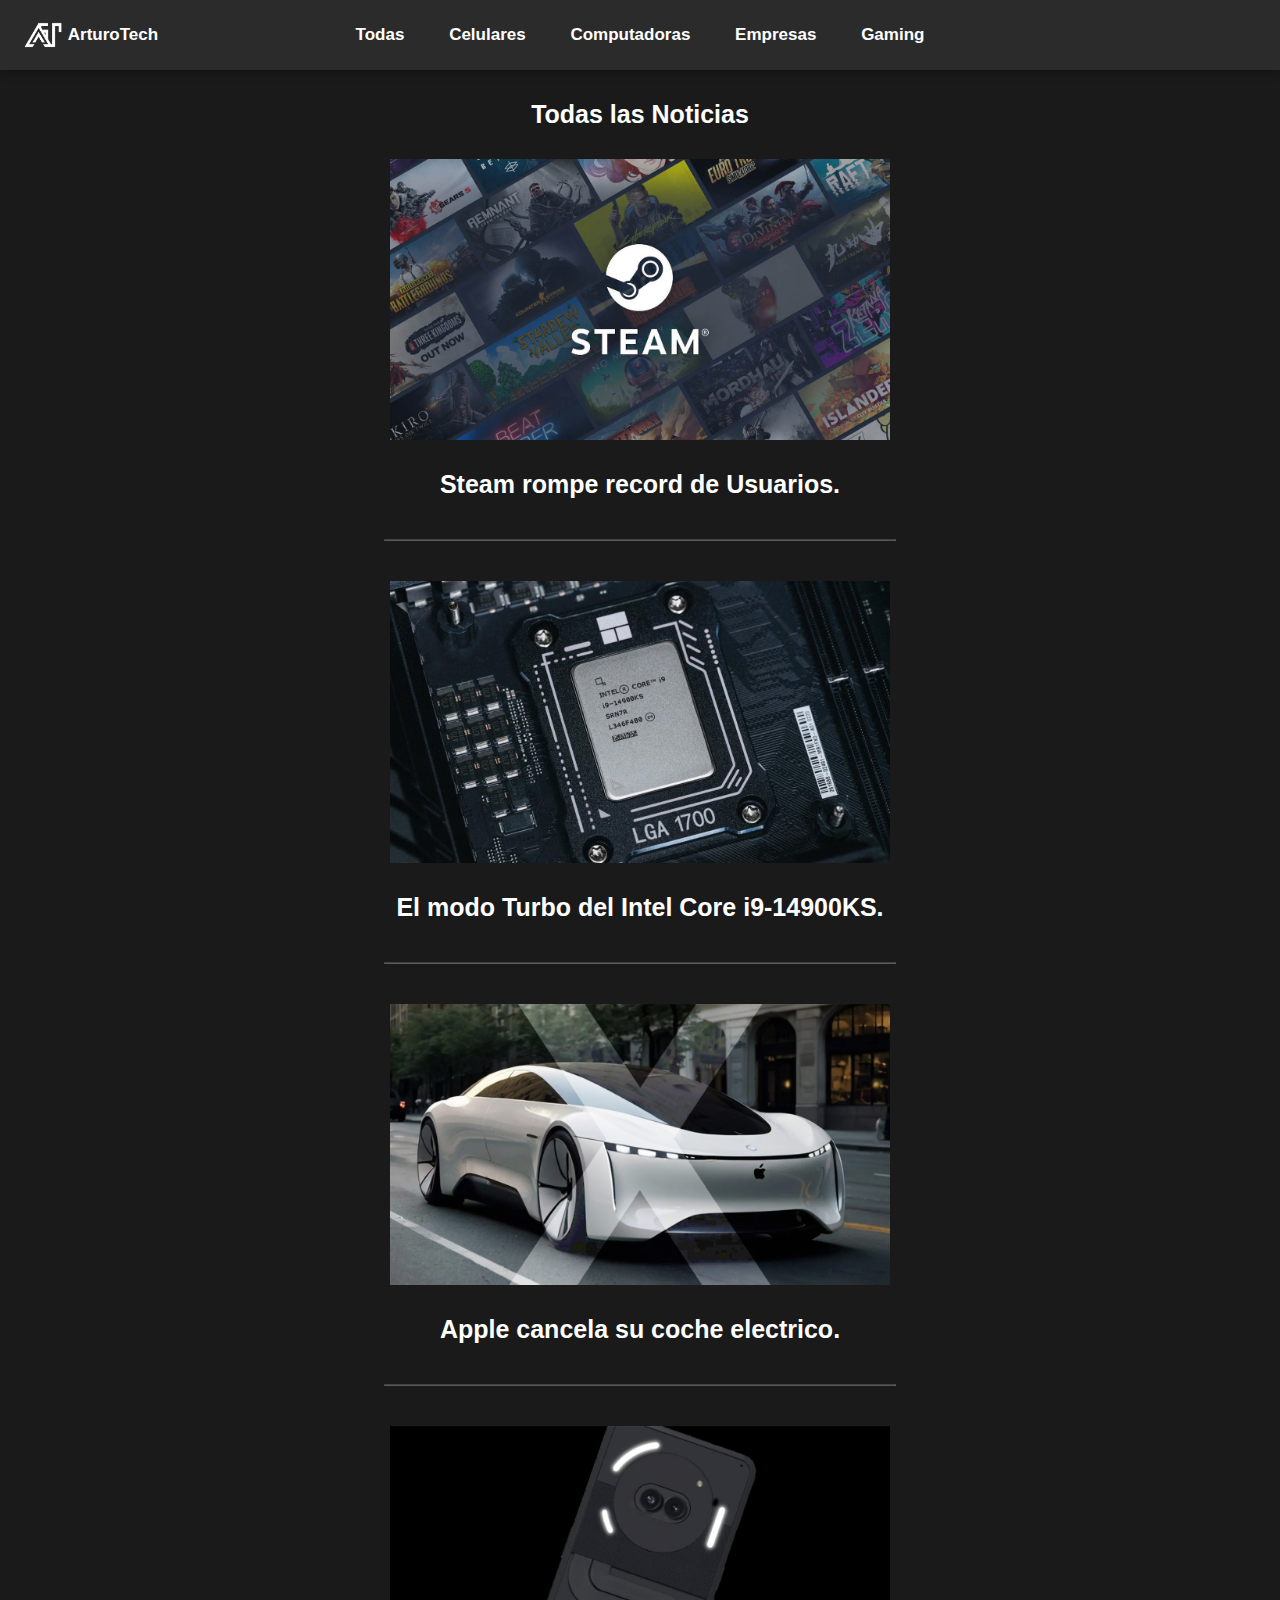
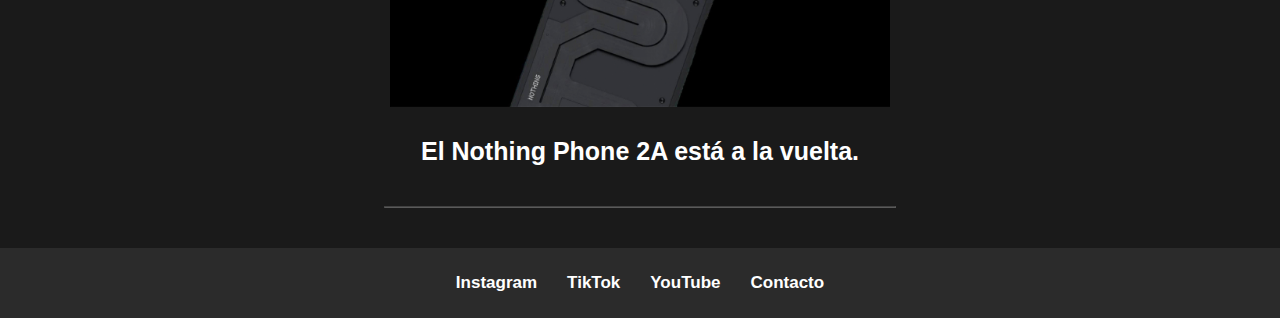
<file: index.html>
<!DOCTYPE html>
<html lang="en">
    <head>
        <meta charset="UTF-8">
        <meta http-equiv="X-UA-Compatible" content="IE=edge">
        <meta name="viewport" content="width=device-width, initial-scale=1.0">
        <title>Inicio</title>
        <link rel="icon" href="img/WATER MARK.png">
        <link rel="stylesheet" href="Style.css">
        <link rel="stylesheet" href="https://cdn.jsdelivr.net/npm/bootstrap-icons@1.11.3/font/bootstrap-icons.min.css">
    </head>
        <body>
        <main>
            <header class="header">
                <a class="logo" href="./index.html"><img src="img/WATER MARK.png" alt=""><span>ArturoTech</span></a>
                <nav>
                    <ul class="nav-links">
                        <li><a href="./index.html">Todas</a></li>
                        <li><a href="./Celulares.html">Celulares</a></li>
                        <li><a href="./Computadoras.html">Computadoras</a></li>
                        <li><a href="./Empresas.html">Empresas</a></li>
                        <li><a href="./Gaming.html">Gaming</a></li>
                    </ul>
                </nav>
                <nav class="side-menu hidden">
                    <ul class="nav-links">
                        <li><a href="./index.html">Todas</a></li>
                        <li><a href="./Celulares.html">Celulares</a></li>
                        <li><a href="./Computadoras.html">Computadoras</a></li>
                        <li><a href="./Empresas.html">Empresas</a></li>
                        <li><a href="./Gaming.html">Gaming</a></li>
                        <li><a style="font-size: small; opacity: 0.3;">© CopyRight ArturoTech 2024</a></li>
                    </ul>
                </nav>
                <button class="menu"><i class="bi bi-list"></i></button>
            </header>
            <article>
                <li style="padding-bottom: 30px;">Todas las Noticias</li>
                <a class= "miniatura" href="./GamingNoticia1.html">
                    <img src="./img/GamingNoticia1.jpg" alt="">
                </a>
                <li>Steam rompe record de Usuarios.</li>
                <hr>
                <a class="miniatura" href="./ComputadorasNoticia2.html">
                    <img src="./img/ComputadorasNoticia2.jpg" alt="">
                </a>
                <li>El modo Turbo del Intel Core i9-14900KS.</li>
                <hr>
                <a class="miniatura" href="./EmpresasNoticia1.html">
                    <img src="./img/EmpresasNoticia1.jpg" alt="">
                </a>
                <li>Apple cancela su coche electrico.</li>
                <hr>
                <a class="miniatura" href="./CelularesNoticia1.html">
                    <img src="./img/CelularesNoticia1.jpg" alt="">
                </a>
                <li>El Nothing Phone 2A está a la vuelta.</li>
                <hr>
            </article>
            <footer>
                <div>
                    <ul class="footer-links">
                        <li><a href="https://www.instagram.com/techarturo/" target="_blank">Instagram</a></li>
                        <li><a href="https://www.tiktok.com/@techarturo" target="_blank">TikTok</a></li>
                        <li><a href="https://www.youtube.com/channel/UC0jfl8YJcsz_jyRkza2VuSw" target="_blank">YouTube</a></li>
                        <li><a href="./Contacto.html">Contacto</a></li>
                    </ul>
                </div>
            </footer>
        </main>
        <script src="./Code.js"></script>
        </body>
</html>
</file>
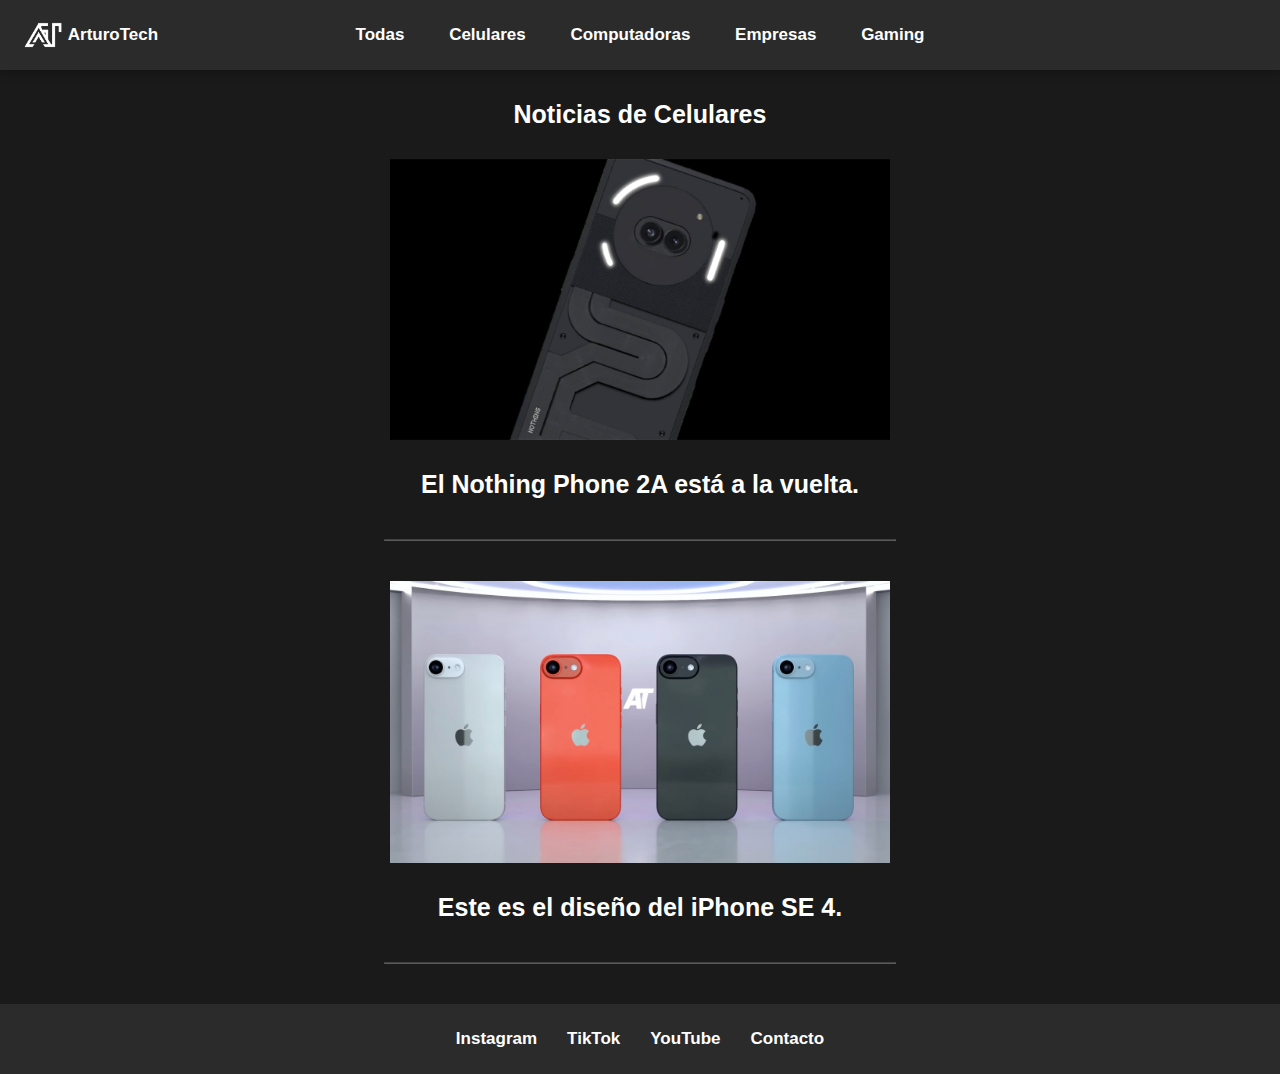
<file: Celulares.html>
<!DOCTYPE html>
<html lang="en">
    <head>
        <meta charset="UTF-8">
        <meta http-equiv="X-UA-Compatible" content="IE=edge">
        <meta name="viewport" content="width=device-width, initial-scale=1.0">
        <title>Celulares</title>
        <link rel="icon" href="img/WATER MARK.png">
        <link rel="stylesheet" href="Style.css">
        <link rel="stylesheet" href="https://cdn.jsdelivr.net/npm/bootstrap-icons@1.11.3/font/bootstrap-icons.min.css">
    </head>
        <body>
        <main>
            <header class="header">
                <a class="logo" href="./index.html"><img src="img/WATER MARK.png" alt=""><span>ArturoTech</span></a>
                <nav>
                    <ul class="nav-links">
                        <li><a href="./index.html">Todas</a></li>
                        <li><a href="./Celulares.html">Celulares</a></li>
                        <li><a href="./Computadoras.html">Computadoras</a></li>
                        <li><a href="./Empresas.html">Empresas</a></li>
                        <li><a href="./Gaming.html">Gaming</a></li>
                    </ul>
                </nav>
                <nav class="side-menu hidden">
                    <ul class="nav-links">
                        <li><a href="./index.html">Todas</a></li>
                        <li><a href="./Celulares.html">Celulares</a></li>
                        <li><a href="./Computadoras.html">Computadoras</a></li>
                        <li><a href="./Empresas.html">Empresas</a></li>
                        <li><a href="./Gaming.html">Gaming</a></li>
                    </ul>
                </nav>
                <button class="menu"><i class="bi bi-list"></i></button>
            </header>
            <article>
                <li style="padding-bottom: 30px;">Noticias de Celulares</li>
                <a class= "miniatura" href="./CelularesNoticia1.html">
                    <img src="img/CelularesNoticia1.jpg" alt="">
                </a>
                <li>El Nothing Phone 2A está a la vuelta.</li>
                <hr>
                <a class="miniatura" href="./CelularesNoticia2.html">
                    <img src="img/CelularesNoticia2.jpg" alt="">
                </a>
                <li>Este es el diseño del iPhone SE 4.</li>
                <hr>
            </article>
            <footer>
                <div>
                    <ul class="footer-links">
                        <li><a href="https://www.instagram.com/techarturo/" target="_blank">Instagram</a></li>
                        <li><a href="https://www.tiktok.com/@techarturo" target="_blank">TikTok</a></li>
                        <li><a href="https://www.youtube.com/channel/UC0jfl8YJcsz_jyRkza2VuSw" target="_blank">YouTube</a></li>
                        <li><a href="./Contacto.html">Contacto</a></li>
                    </ul>
                </div>
            </footer>
        </main>
        <script src="./Code.js"></script>
        </body>
</html>
</file>
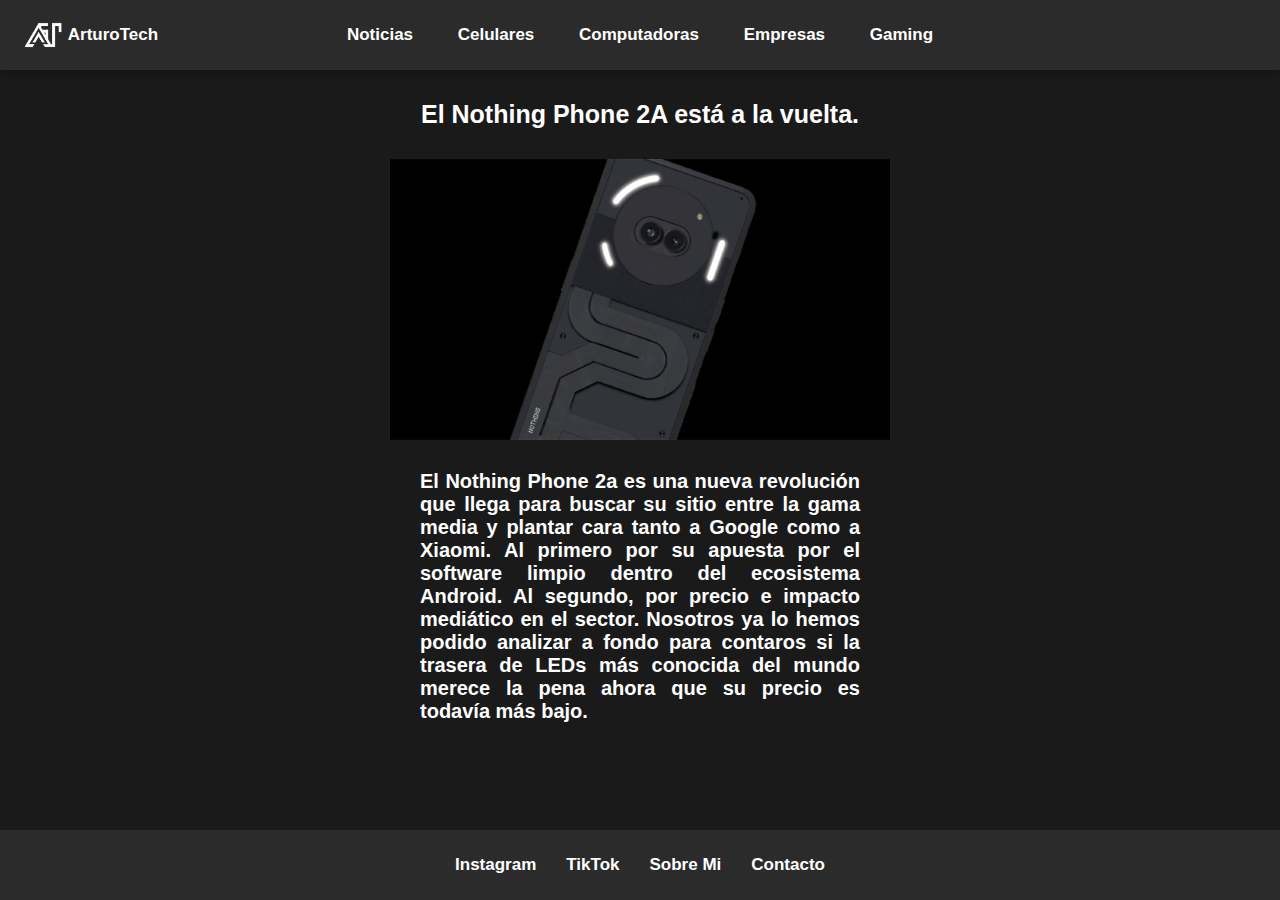
<file: CelularesNoticia1.html>
<!doctype html>
<html lang="en">
    <head>
        <meta charset="UTF-8">
        <meta http-equiv="X-UA-Compatible" content="IE=edge">
        <meta name="viewport" content="width=device-width, initial-scale=1.0">
        <title>Celulares</title>
        <link rel="icon" href="img/WATER MARK.png">
        <link rel="stylesheet" href="Style.css">
        <link rel="stylesheet" href="https://cdn.jsdelivr.net/npm/bootstrap-icons@1.11.3/font/bootstrap-icons.min.css">
    </head>
    <body>
    <main>
        <header class="header">
            <a class="logo" href="./index.html"><img src="img/WATER MARK.png" alt=""><span>ArturoTech</span></a>
            <nav>
                <ul class="nav-links">
                    <li><a href="./index.html">Noticias</a></li>
                    <li><a href="./Celulares.html">Celulares</a></li>
                    <li><a href="./Computadoras.html">Computadoras</a></li>
                    <li><a href="./Empresas.html">Empresas</a></li>
                    <li><a href="./Gaming.html">Gaming</a></li>
                </ul>
            </nav>
            <nav class="side-menu hidden">
                <ul class="nav-links">
                    <li><a href="./index.html">Noticias</a></li>
                    <li><a href="./Celulares.html">Celulares</a></li>
                    <li><a href="./Computadoras.html">Computadoras</a></li>
                    <li><a href="./Empresas.html">Empresas</a></li>
                    <li><a href="./Gaming.html">Gaming</a></li>
                </ul>
            </nav>
            <button class="menu"><i class="bi bi-list"></i></button>
        </header>
        <article>
            <li style="padding-bottom: 30px;">El Nothing Phone 2A está a la vuelta.</li>
            <a class= "miniatura">
                <img src="img/CelularesNoticia1.jpg" alt="">
            </a>
            <li id="titulo">
                <p>El Nothing Phone 2a es una nueva revolución que llega para buscar su sitio entre la gama media y plantar cara tanto a Google como a Xiaomi. Al primero por su apuesta por el software limpio dentro del ecosistema Android. Al segundo, por precio e impacto mediático en el sector. Nosotros ya lo hemos podido analizar a fondo para contaros si la trasera de LEDs más conocida del mundo merece la pena ahora que su precio es todavía más bajo.</p>
            </li>
        </article>
        <footer>
            <div>
                <ul class="footer-links">
                    <li><a href="https://www.instagram.com/soycomicoficial/" target="_blank">Instagram</a></li>
                    <li><a href="https://www.tiktok.com/@soycomic" target="_blank">TikTok</a></li>
                    <li><a href="About.html">Sobre Mi</a></li>
                    <li><a href="Contacto.html">Contacto</a></li>
                </ul>
            </div>
        </footer>
    </main>
    <script src="./Code.js"></script>
    </body>
</html>
</file>
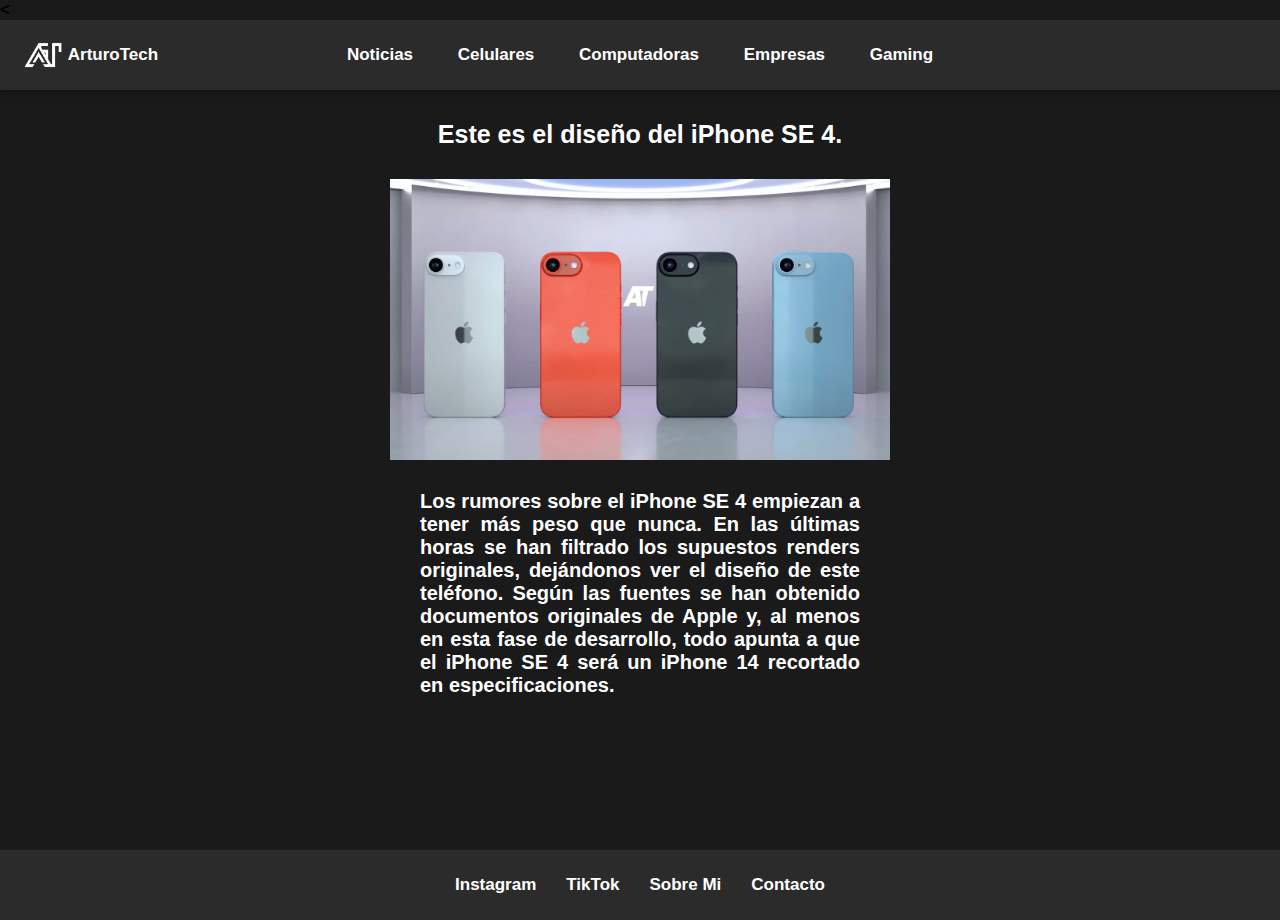
<file: CelularesNoticia2.html>
<!doctype html>
<html lang="en">
<head>
    <<meta charset="UTF-8">
    <meta http-equiv="X-UA-Compatible" content="IE=edge">
    <meta name="viewport" content="width=device-width, initial-scale=1.0">
    <title>Celulares</title>
    <link rel="icon" href="img/WATER MARK.png">
    <link rel="stylesheet" href="Style.css">
    <link rel="stylesheet" href="https://cdn.jsdelivr.net/npm/bootstrap-icons@1.11.3/font/bootstrap-icons.min.css">
</head>
<body>
<main>
    <header class="header">
        <a class="logo" href="./index.html"><img src="img/WATER MARK.png" alt=""><span>ArturoTech</span></a>
        <nav>
            <ul class="nav-links">
                <li><a href="./index.html">Noticias</a></li>
                <li><a href="./Celulares.html">Celulares</a></li>
                <li><a href="./Computadoras.html">Computadoras</a></li>
                <li><a href="./Empresas.html">Empresas</a></li>
                <li><a href="./Gaming.html">Gaming</a></li>
            </ul>
        </nav>
        <nav class="side-menu hidden">
            <ul class="nav-links">
                <li><a href="./index.html">Noticias</a></li>
                <li><a href="./Celulares.html">Celulares</a></li>
                <li><a href="./Computadoras.html">Computadoras</a></li>
                <li><a href="./Empresas.html">Empresas</a></li>
                <li><a href="./Gaming.html">Gaming</a></li>
            </ul>
        </nav>
        <button class="menu"><i class="bi bi-list"></i></button>
    </header>
    <article>
        <li style="padding-bottom: 30px;">Este es el diseño del iPhone SE 4.</li>
        <a class= "miniatura">
            <img src="img/CelularesNoticia2.jpg" alt="">
        </a>
        <li id="titulo">
            <p>Los rumores sobre el iPhone SE 4 empiezan a tener más peso que nunca. En las últimas horas se han filtrado los supuestos renders originales, dejándonos ver el diseño de este teléfono. Según las fuentes se han obtenido documentos originales de Apple y, al menos en esta fase de desarrollo, todo apunta a que el iPhone SE 4 será un iPhone 14 recortado en especificaciones.</p>
        </li>
    </article>
    <footer>
        <div>
            <ul class="footer-links">
                <li><a href="https://www.instagram.com/soycomicoficial/" target="_blank">Instagram</a></li>
                <li><a href="https://www.tiktok.com/@soycomic" target="_blank">TikTok</a></li>
                <li><a href="About.html">Sobre Mi</a></li>
                <li><a href="Contacto.html">Contacto</a></li>
            </ul>
        </div>
    </footer>
</main>
<script src="./Code.js"></script>
</body>
</html>
</file>
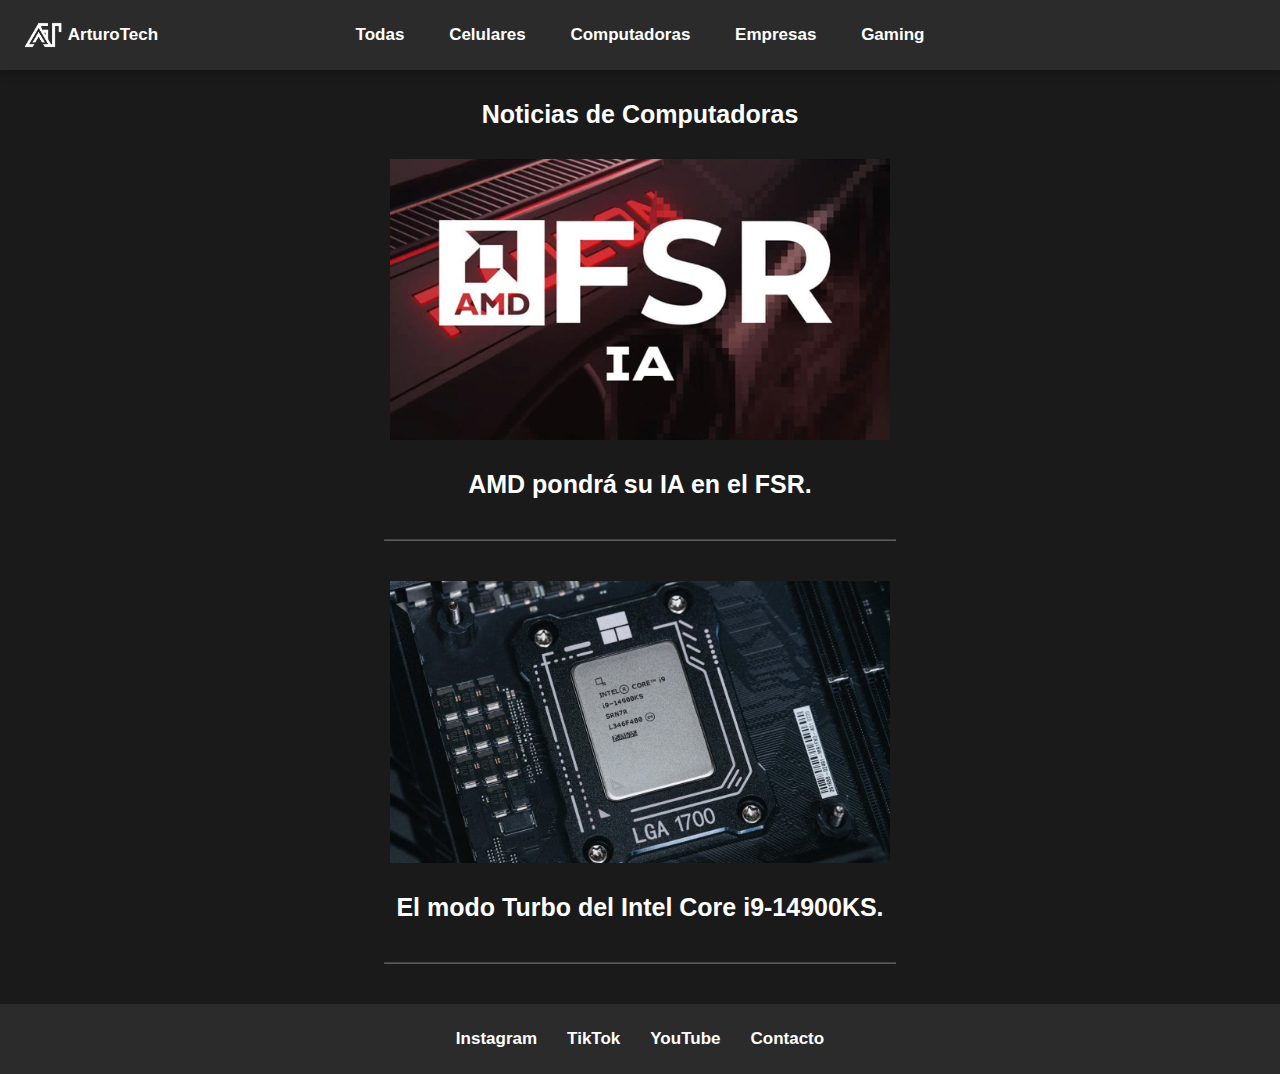
<file: Computadoras.html>
<!DOCTYPE html>
<html lang="en">
    <head>
        <meta charset="UTF-8">
        <meta http-equiv="X-UA-Compatible" content="IE=edge">
        <meta name="viewport" content="width=device-width, initial-scale=1.0">
        <title>Computadoras</title>
        <link rel="icon" href="img/WATER MARK.png">
        <link rel="stylesheet" href="Style.css">
        <link rel="stylesheet" href="https://cdn.jsdelivr.net/npm/bootstrap-icons@1.11.3/font/bootstrap-icons.min.css">
    </head>
        <body>
        <main>
            <header class="header">
                <a class="logo" href="./index.html"><img src="img/WATER MARK.png" alt=""><span>ArturoTech</span></a>
                <nav>
                    <ul class="nav-links">
                        <li><a href="./index.html">Todas</a></li>
                        <li><a href="./Celulares.html">Celulares</a></li>
                        <li><a href="./Computadoras.html">Computadoras</a></li>
                        <li><a href="./Empresas.html">Empresas</a></li>
                        <li><a href="./Gaming.html">Gaming</a></li>
                    </ul>
                </nav>
                <nav class="side-menu hidden">
                    <ul class="nav-links">
                        <li><a href="./index.html">Todas</a></li>
                        <li><a href="./Celulares.html">Celulares</a></li>
                        <li><a href="./Computadoras.html">Computadoras</a></li>
                        <li><a href="./Empresas.html">Empresas</a></li>
                        <li><a href="./Gaming.html">Gaming</a></li>
                    </ul>
                </nav>
                <button class="menu"><i class="bi bi-list"></i></button>
            </header>
            <article>
                <li style="padding-bottom: 30px;">Noticias de Computadoras</li>
                <a class= "miniatura" href="./ComputadorasNoticia1.html">
                    <img src="./img/ComputadorasNoticia1.jpg" alt="">
                </a>
                <li>AMD pondrá su IA en el FSR.</li>
                <hr>
                <a class="miniatura" href="./ComputadorasNoticia2.html">
                    <img src="./img/ComputadorasNoticia2.jpg" alt="">
                </a>
                <li>El modo Turbo del Intel Core i9-14900KS.</li>
                <hr>
            </article>
            <footer>
                <div>
                    <ul class="footer-links">
                        <li><a href="https://www.instagram.com/techarturo/" target="_blank">Instagram</a></li>
                        <li><a href="https://www.tiktok.com/@techarturo" target="_blank">TikTok</a></li>
                        <li><a href="https://www.youtube.com/channel/UC0jfl8YJcsz_jyRkza2VuSw" target="_blank">YouTube</a></li>
                        <li><a href="./Contacto.html">Contacto</a></li>
                    </ul>
                </div>
            </footer>
        </main>
        <script src="./Code.js"></script>
        </body>
</html>
</file>
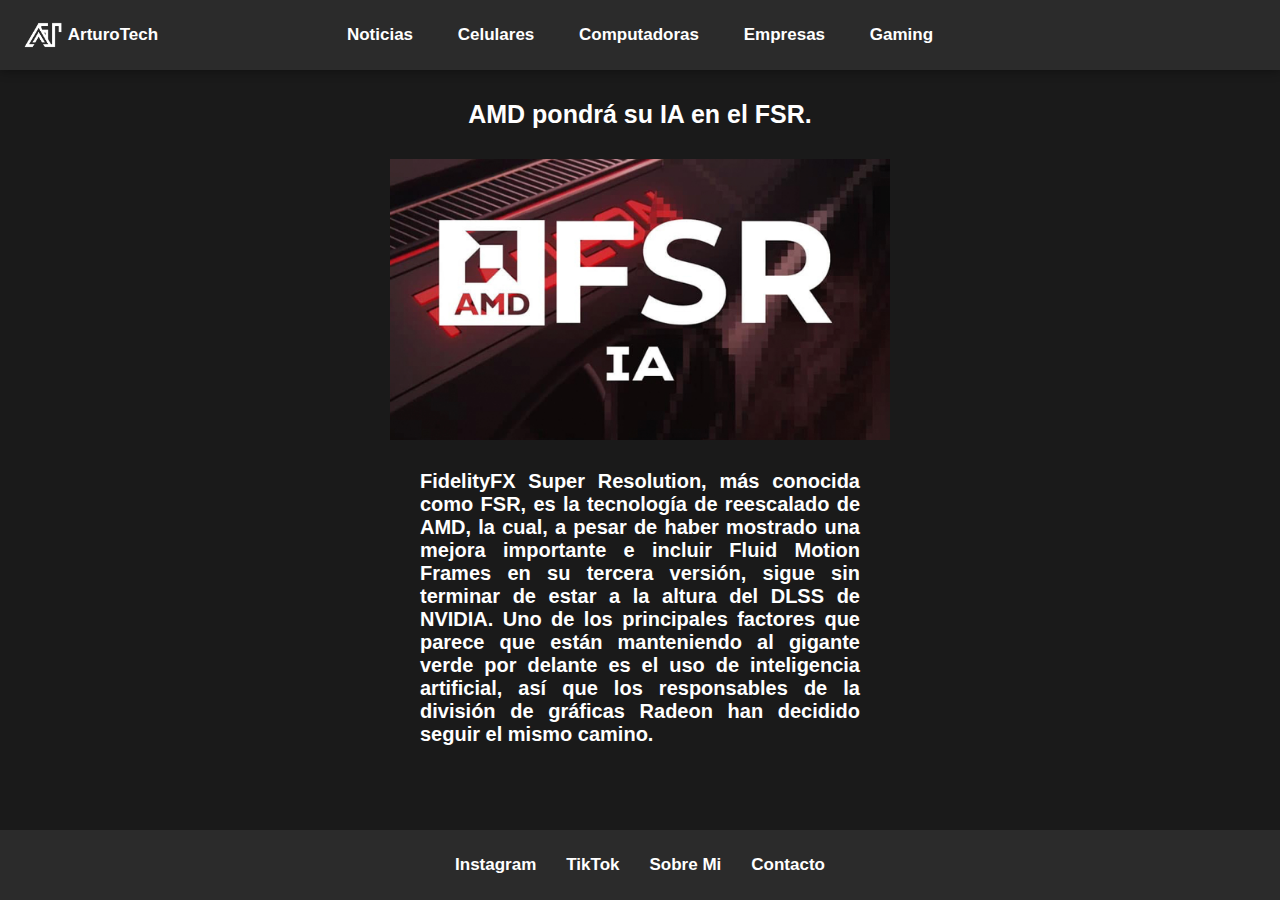
<file: ComputadorasNoticia1.html>
<!doctype html>
<html lang="en">
<head>
    <meta charset="UTF-8">
    <meta http-equiv="X-UA-Compatible" content="IE=edge">
    <meta name="viewport" content="width=device-width, initial-scale=1.0">
    <title>Computadoras</title>
    <link rel="icon" href="img/WATER MARK.png">
    <link rel="stylesheet" href="Style.css">
    <link rel="stylesheet" href="https://cdn.jsdelivr.net/npm/bootstrap-icons@1.11.3/font/bootstrap-icons.min.css">
</head>
<body>
<main>
    <header class="header">
        <a class="logo" href="./index.html"><img src="img/WATER MARK.png" alt=""><span>ArturoTech</span></a>
        <nav>
            <ul class="nav-links">
                <li><a href="./index.html">Noticias</a></li>
                <li><a href="./Celulares.html">Celulares</a></li>
                <li><a href="./Computadoras.html">Computadoras</a></li>
                <li><a href="./Empresas.html">Empresas</a></li>
                <li><a href="./Gaming.html">Gaming</a></li>
            </ul>
        </nav>
        <nav class="side-menu hidden">
            <ul class="nav-links">
                <li><a href="./index.html">Noticias</a></li>
                <li><a href="./Celulares.html">Celulares</a></li>
                <li><a href="./Computadoras.html">Computadoras</a></li>
                <li><a href="./Empresas.html">Empresas</a></li>
                <li><a href="./Gaming.html">Gaming</a></li>
            </ul>
        </nav>
        <button class="menu"><i class="bi bi-list"></i></button>
    </header>
    <article>
        <li style="padding-bottom: 30px;">AMD pondrá su IA en el FSR.</li>
        <a class= "miniatura">
            <img src="img/ComputadorasNoticia1.jpg" alt="">
        </a>
        <li id="titulo">
            <p>FidelityFX Super Resolution, más conocida como FSR, es la tecnología de reescalado de AMD, la cual, a pesar de haber mostrado una mejora importante e incluir Fluid Motion Frames en su tercera versión, sigue sin terminar de estar a la altura del DLSS de NVIDIA. Uno de los principales factores que parece que están manteniendo al gigante verde por delante es el uso de inteligencia artificial, así que los responsables de la división de gráficas Radeon han decidido seguir el mismo camino.</p>
        </li>
    </article>
    <footer>
        <div>
            <ul class="footer-links">
                <li><a href="https://www.instagram.com/soycomicoficial/" target="_blank">Instagram</a></li>
                <li><a href="https://www.tiktok.com/@soycomic" target="_blank">TikTok</a></li>
                <li><a href="About.html">Sobre Mi</a></li>
                <li><a href="Contacto.html">Contacto</a></li>
            </ul>
        </div>
    </footer>
</main>
<script src="./Code.js"></script>
</body>
</html>
</file>
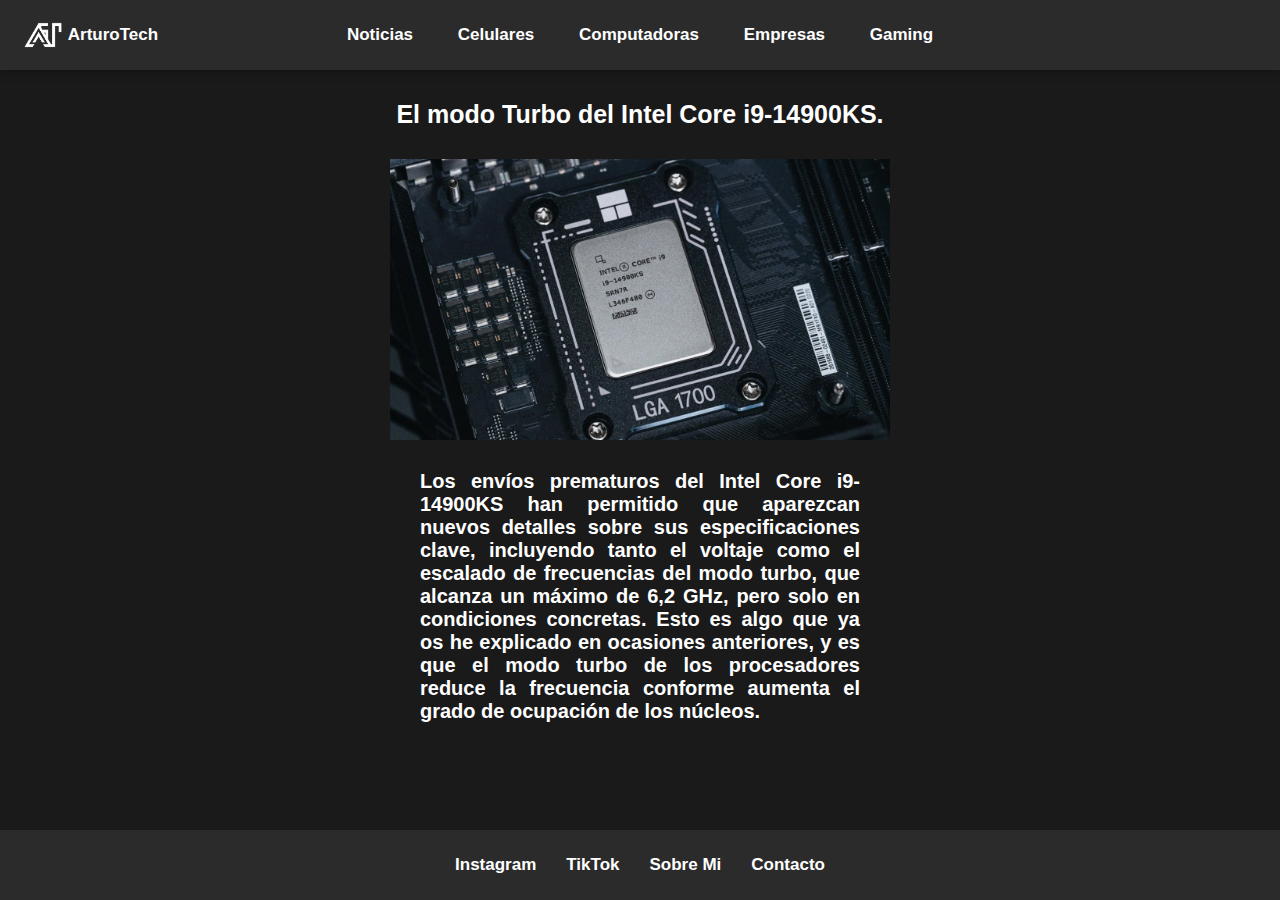
<file: ComputadorasNoticia2.html>
<!doctype html>
<html lang="en">
<head>
    <meta charset="UTF-8">
    <meta http-equiv="X-UA-Compatible" content="IE=edge">
    <meta name="viewport" content="width=device-width, initial-scale=1.0">
    <title>Computadoras</title>
    <link rel="icon" href="img/WATER MARK.png">
    <link rel="stylesheet" href="Style.css">
    <link rel="stylesheet" href="https://cdn.jsdelivr.net/npm/bootstrap-icons@1.11.3/font/bootstrap-icons.min.css">
</head>
<body>
<main>
    <header class="header">
        <a class="logo" href="./index.html"><img src="img/WATER MARK.png" alt=""><span>ArturoTech</span></a>
        <nav>
            <ul class="nav-links">
                <li><a href="./index.html">Noticias</a></li>
                <li><a href="./Celulares.html">Celulares</a></li>
                <li><a href="./Computadoras.html">Computadoras</a></li>
                <li><a href="./Empresas.html">Empresas</a></li>
                <li><a href="./Gaming.html">Gaming</a></li>
            </ul>
        </nav>
        <nav class="side-menu hidden">
            <ul class="nav-links">
                <li><a href="./index.html">Noticias</a></li>
                <li><a href="./Celulares.html">Celulares</a></li>
                <li><a href="./Computadoras.html">Computadoras</a></li>
                <li><a href="./Empresas.html">Empresas</a></li>
                <li><a href="./Gaming.html">Gaming</a></li>
            </ul>
        </nav>
        <button class="menu"><i class="bi bi-list"></i></button>
    </header>
    <article>
        <li style="padding-bottom: 30px;">El modo Turbo del Intel Core i9-14900KS.</li>
        <a class= "miniatura">
            <img src="img/ComputadorasNoticia2.jpg" alt="">
        </a>
        <li id="titulo">
            <p>Los envíos prematuros del Intel Core i9-14900KS han permitido que aparezcan nuevos detalles sobre sus especificaciones clave, incluyendo tanto el voltaje como el escalado de frecuencias del modo turbo, que alcanza un máximo de 6,2 GHz, pero solo en condiciones concretas. Esto es algo que ya os he explicado en ocasiones anteriores, y es que el modo turbo de los procesadores reduce la frecuencia conforme aumenta el grado de ocupación de los núcleos.</p>
        </li>
    </article>
    <footer>
        <div>
            <ul class="footer-links">
                <li><a href="https://www.instagram.com/soycomicoficial/" target="_blank">Instagram</a></li>
                <li><a href="https://www.tiktok.com/@soycomic" target="_blank">TikTok</a></li>
                <li><a href="About.html">Sobre Mi</a></li>
                <li><a href="Contacto.html">Contacto</a></li>
            </ul>
        </div>
    </footer>
</main>
<script src="./Code.js"></script>
</body>
</html>
</file>
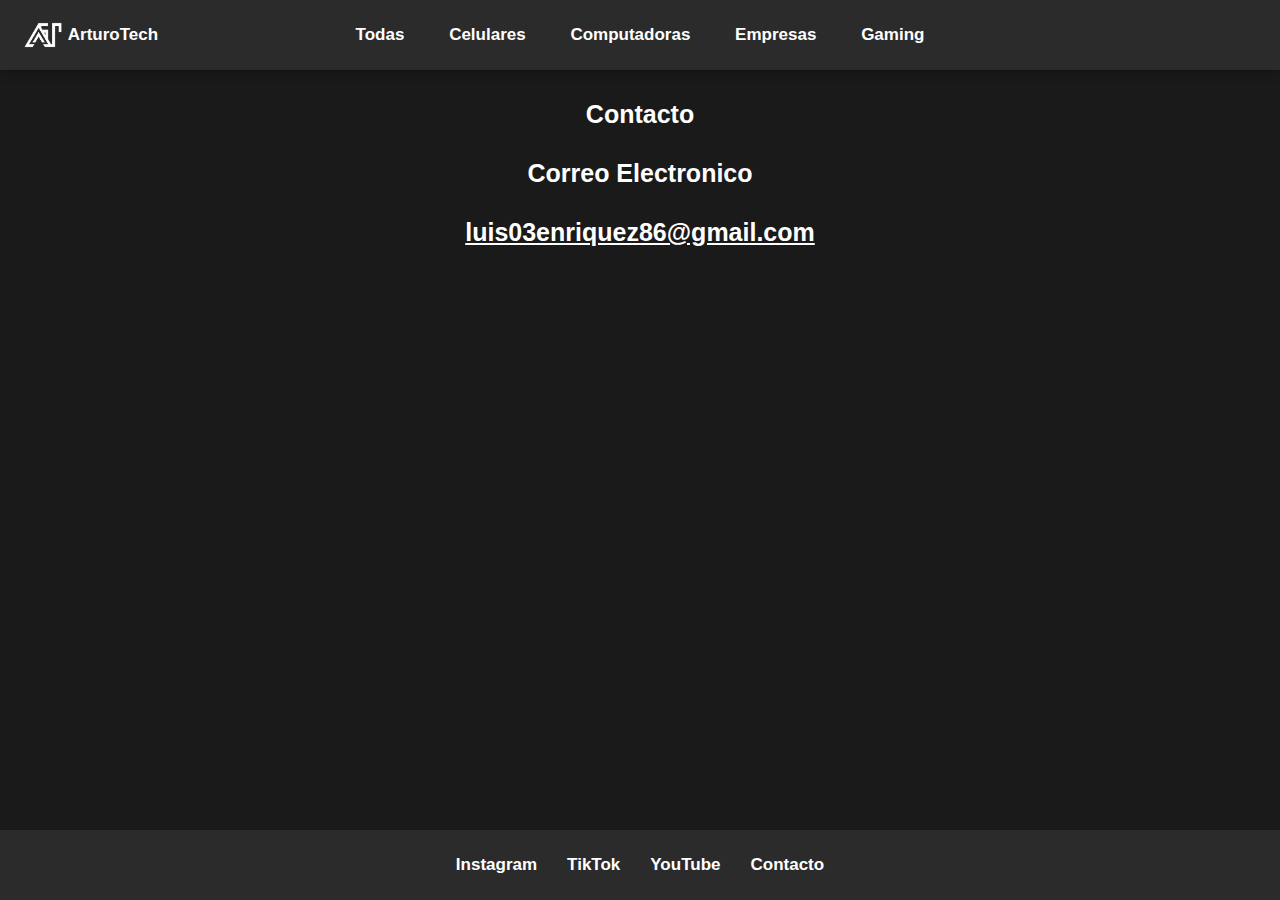
<file: Contacto.html>
<!DOCTYPE html>
<html lang="en">
    <head>
        <meta charset="UTF-8">
        <meta http-equiv="X-UA-Compatible" content="IE=edge">
        <meta name="viewport" content="width=device-width, initial-scale=1.0">
        <title>SOYCOMIC</title>
        <link rel="icon" href="img/WATER MARK.png">
        <link rel="stylesheet" href="Style.css">
        <link rel="stylesheet" href="https://cdn.jsdelivr.net/npm/bootstrap-icons@1.11.3/font/bootstrap-icons.min.css">
    </head>
        <body>
        <main>
            <header class="header">
                <a class="logo" href="./index.html"><img src="img/WATER MARK.png" alt=""><span>ArturoTech</span></a>
                <nav>
                    <ul class="nav-links">
                        <li><a href="./index.html">Todas</a></li>
                        <li><a href="./Celulares.html">Celulares</a></li>
                        <li><a href="./Computadoras.html">Computadoras</a></li>
                        <li><a href="./Empresas.html">Empresas</a></li>
                        <li><a href="./Gaming.html">Gaming</a></li>
                    </ul>
                </nav>
                <nav class="side-menu hidden">
                    <ul class="nav-links">
                        <li><a href="./index.html">Todas</a></li>
                        <li><a href="./Celulares.html">Celulares</a></li>
                        <li><a href="./Computadoras.html">Computadoras</a></li>
                        <li><a href="./Empresas.html">Empresas</a></li>
                        <li><a href="./Gaming.html">Gaming</a></li>
                    </ul>
                </nav>
                <button class="menu"><i class="bi bi-list"></i></button>
            </header>
            <article>
                <li>Contacto</li>
                <li id="titulo">Correo Electronico</li>
                <li id="titulo" style="text-decoration: underline;">luis03enriquez86@gmail.com</li>
            </article>
            <footer>
                <div>
                    <ul class="footer-links">
                        <li><a href="https://www.instagram.com/techarturo/" target="_blank">Instagram</a></li>
                        <li><a href="https://www.tiktok.com/@techarturo" target="_blank">TikTok</a></li>
                        <li><a href="https://www.youtube.com/channel/UC0jfl8YJcsz_jyRkza2VuSw" target="_blank">YouTube</a></li>
                        <li><a href="./Contacto.html">Contacto</a></li>
                    </ul>
                </div>
            </footer>
        </main>
        <script src="./Code.js"></script>
        </body>
</html>
</file>
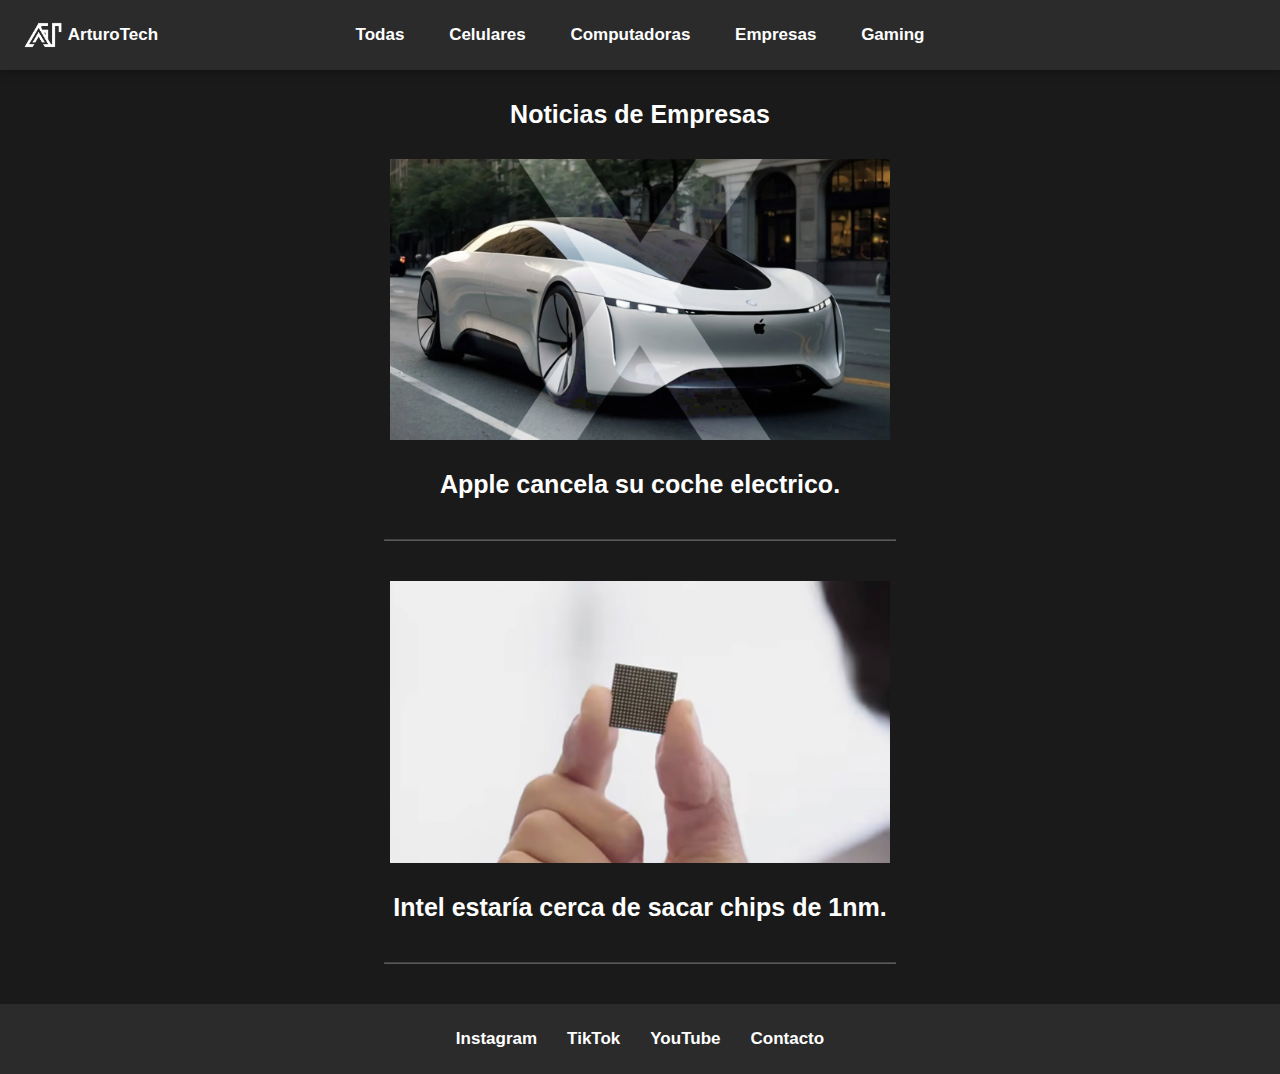
<file: Empresas.html>
<!DOCTYPE html>
<html lang="en">
    <head>
        <meta charset="UTF-8">
        <meta http-equiv="X-UA-Compatible" content="IE=edge">
        <meta name="viewport" content="width=device-width, initial-scale=1.0">
        <title>Empresas</title>
        <link rel="icon" href="img/WATER MARK.png">
        <link rel="stylesheet" href="Style.css">
        <link rel="stylesheet" href="https://cdn.jsdelivr.net/npm/bootstrap-icons@1.11.3/font/bootstrap-icons.min.css">
    </head>
        <body>
        <main>
            <header class="header">
                <a class="logo" href="./index.html"><img src="img/WATER MARK.png" alt=""><span>ArturoTech</span></a>
                <nav>
                    <ul class="nav-links">
                        <li><a href="./index.html">Todas</a></li>
                        <li><a href="./Celulares.html">Celulares</a></li>
                        <li><a href="./Computadoras.html">Computadoras</a></li>
                        <li><a href="./Empresas.html">Empresas</a></li>
                        <li><a href="./Gaming.html">Gaming</a></li>
                    </ul>
                </nav>
                <nav class="side-menu hidden">
                    <ul class="nav-links">
                        <li><a href="./index.html">Todas</a></li>
                        <li><a href="./Celulares.html">Celulares</a></li>
                        <li><a href="./Computadoras.html">Computadoras</a></li>
                        <li><a href="./Empresas.html">Empresas</a></li>
                        <li><a href="./Gaming.html">Gaming</a></li>
                    </ul>
                </nav>
                <button class="menu"><i class="bi bi-list"></i></button>
            </header>
            <article>
                <li style="padding-bottom: 30px;">Noticias de Empresas</li>
                <a class= "miniatura" href="./EmpresasNoticia1.html">
                    <img src="img/EmpresasNoticia1.jpg" alt="">
                </a>
                <li>Apple cancela su coche electrico.</li>
                <hr>
                <a class="miniatura" href="./EmpresasNoticia2.html">
                    <img src="img/EmpresasNoticia2.jpg" alt="">
                </a>
                <li>Intel estaría cerca de sacar chips de 1nm.</li>
                <hr>
            </article>
            <footer>
                <div>
                    <ul class="footer-links">
                        <li><a href="https://www.instagram.com/techarturo/" target="_blank">Instagram</a></li>
                        <li><a href="https://www.tiktok.com/@techarturo" target="_blank">TikTok</a></li>
                        <li><a href="https://www.youtube.com/channel/UC0jfl8YJcsz_jyRkza2VuSw" target="_blank">YouTube</a></li>
                        <li><a href="./Contacto.html">Contacto</a></li>
                    </ul>
                </div>
            </footer>
        </main>
        <script src="./Code.js"></script>
        </body>
</html>
</file>
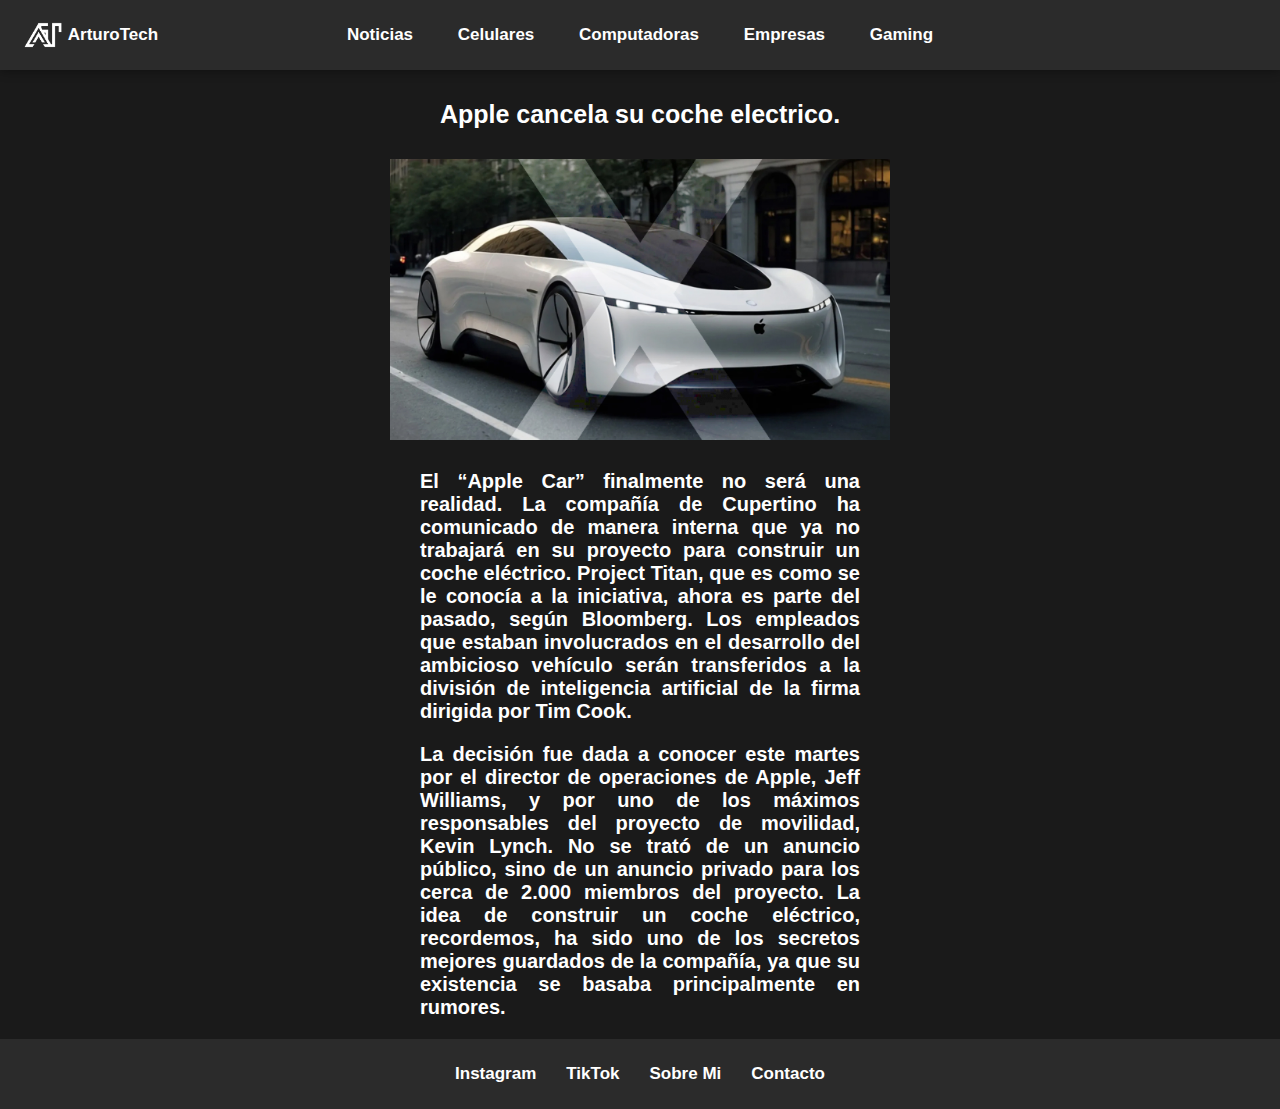
<file: EmpresasNoticia1.html>
<!DOCTYPE html>
<html lang="en">
    <head>
        <meta charset="UTF-8">
        <meta http-equiv="X-UA-Compatible" content="IE=edge">
        <meta name="viewport" content="width=device-width, initial-scale=1.0">
        <title>Empresas</title>
        <link rel="icon" href="img/WATER MARK.png">
        <link rel="stylesheet" href="Style.css">
        <link rel="stylesheet" href="https://cdn.jsdelivr.net/npm/bootstrap-icons@1.11.3/font/bootstrap-icons.min.css">
    </head>
        <body>
        <main>
            <header class="header">
                <a class="logo" href="./index.html"><img src="img/WATER MARK.png" alt=""><span>ArturoTech</span></a>
                <nav>
                    <ul class="nav-links">
                        <li><a href="./index.html">Noticias</a></li>
                        <li><a href="./Celulares.html">Celulares</a></li>
                        <li><a href="./Computadoras.html">Computadoras</a></li>
                        <li><a href="./Empresas.html">Empresas</a></li>
                        <li><a href="./Gaming.html">Gaming</a></li>
                    </ul>
                </nav>
                <nav class="side-menu hidden">
                    <ul class="nav-links">
                        <li><a href="./index.html">Noticias</a></li>
                        <li><a href="./Celulares.html">Celulares</a></li>
                        <li><a href="./Computadoras.html">Computadoras</a></li>
                        <li><a href="./Empresas.html">Empresas</a></li>
                        <li><a href="./Gaming.html">Gaming</a></li>
                    </ul>
                </nav>
                <button class="menu"><i class="bi bi-list"></i></button>
            </header>
            <article>
                <li style="padding-bottom: 30px;">Apple cancela su coche electrico.</li>
                <a class= "miniatura">
                    <img src="img/EmpresasNoticia1.jpg" alt="">
                </a>
                <li id="titulo">
                    <p>El “Apple Car” finalmente no será una realidad. La compañía de Cupertino ha comunicado de manera interna que ya no trabajará en su proyecto para construir un coche eléctrico. Project Titan, que es como se le conocía a la iniciativa, ahora es parte del pasado, según Bloomberg. Los empleados que estaban involucrados en el desarrollo del ambicioso vehículo serán transferidos a la división de inteligencia artificial de la firma dirigida por Tim Cook.</p>
                    <p>La decisión fue dada a conocer este martes por el director de operaciones de Apple, Jeff Williams, y por uno de los máximos responsables del proyecto de movilidad, Kevin Lynch. No se trató de un anuncio público, sino de un anuncio privado para los cerca de 2.000 miembros del proyecto. La idea de construir un coche eléctrico, recordemos, ha sido uno de los secretos mejores guardados de la compañía, ya que su existencia se basaba principalmente en rumores.</p>
                </li>
            </article>
            <footer>
                <div>
                    <ul class="footer-links">
                        <li><a href="https://www.instagram.com/soycomicoficial/" target="_blank">Instagram</a></li>
                        <li><a href="https://www.tiktok.com/@soycomic" target="_blank">TikTok</a></li>
                        <li><a href="About.html">Sobre Mi</a></li>
                        <li><a href="Contacto.html">Contacto</a></li>
                    </ul>
                </div>
            </footer>
        </main>
        <script src="./Code.js"></script>
        </body>
</html>
</file>
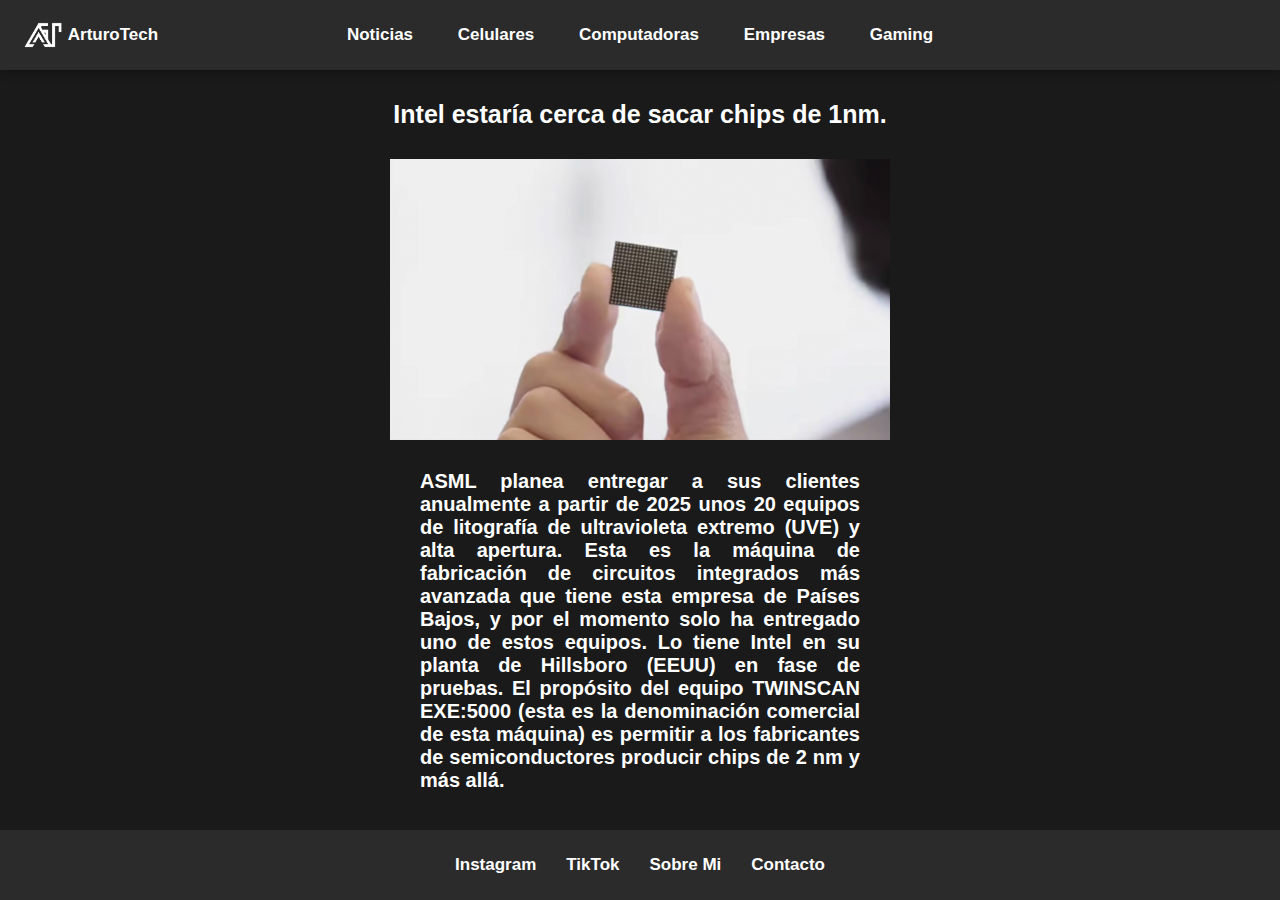
<file: EmpresasNoticia2.html>
<!DOCTYPE html>
<html lang="en">
    <head>
        <meta charset="UTF-8">
        <meta http-equiv="X-UA-Compatible" content="IE=edge">
        <meta name="viewport" content="width=device-width, initial-scale=1.0">
        <title>Empresas</title>
        <link rel="icon" href="img/WATER MARK.png">
        <link rel="stylesheet" href="Style.css">
        <link rel="stylesheet" href="https://cdn.jsdelivr.net/npm/bootstrap-icons@1.11.3/font/bootstrap-icons.min.css">
    </head>
        <body>
        <main>
            <header class="header">
                <a class="logo" href="./index.html"><img src="img/WATER MARK.png" alt=""><span>ArturoTech</span></a>
                <nav>
                    <ul class="nav-links">
                        <li><a href="./index.html">Noticias</a></li>
                        <li><a href="./Celulares.html">Celulares</a></li>
                        <li><a href="./Computadoras.html">Computadoras</a></li>
                        <li><a href="./Empresas.html">Empresas</a></li>
                        <li><a href="./Gaming.html">Gaming</a></li>
                    </ul>
                </nav>
                <nav class="side-menu hidden">
                    <ul class="nav-links">
                        <li><a href="./index.html">Noticias</a></li>
                        <li><a href="./Celulares.html">Celulares</a></li>
                        <li><a href="./Computadoras.html">Computadoras</a></li>
                        <li><a href="./Empresas.html">Empresas</a></li>
                        <li><a href="./Gaming.html">Gaming</a></li>
                    </ul>
                </nav>
                <button class="menu"><i class="bi bi-list"></i></button>
            </header>
            <article>
                <li style="padding-bottom: 30px;">Intel estaría cerca de sacar chips de 1nm.</li>
                <a class= "miniatura">
                    <img src="img/EmpresasNoticia2.jpg" alt="">
                </a>
                <li id="titulo">
                    <p>ASML planea entregar a sus clientes anualmente a partir de 2025 unos 20 equipos de litografía de ultravioleta extremo (UVE) y alta apertura. Esta es la máquina de fabricación de circuitos integrados más avanzada que tiene esta empresa de Países Bajos, y por el momento solo ha entregado uno de estos equipos. Lo tiene Intel en su planta de Hillsboro (EEUU) en fase de pruebas. El propósito del equipo TWINSCAN EXE:5000 (esta es la denominación comercial de esta máquina) es permitir a los fabricantes de semiconductores producir chips de 2 nm y más allá.</p>
                </li>
            </article>
            <footer>
                <div>
                    <ul class="footer-links">
                        <li><a href="https://www.instagram.com/soycomicoficial/" target="_blank">Instagram</a></li>
                        <li><a href="https://www.tiktok.com/@soycomic" target="_blank">TikTok</a></li>
                        <li><a href="About.html">Sobre Mi</a></li>
                        <li><a href="Contacto.html">Contacto</a></li>
                    </ul>
                </div>
            </footer>
        </main>
        <script src="./Code.js"></script>
        </body>
</html>
</file>
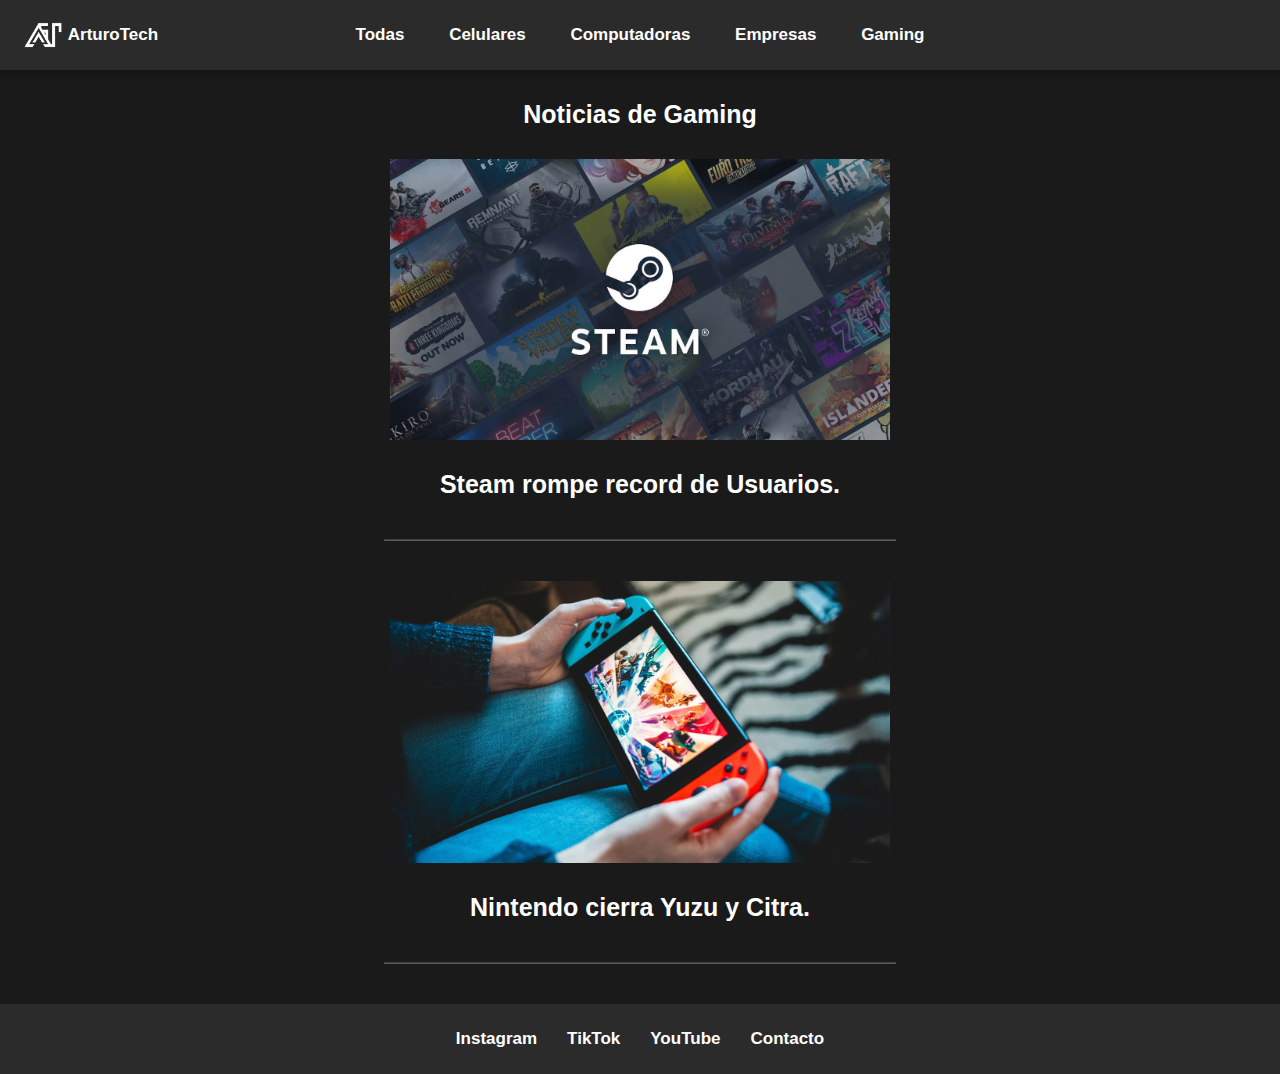
<file: Gaming.html>
<!DOCTYPE html>
<html lang="en">
    <head>
        <meta charset="UTF-8">
        <meta http-equiv="X-UA-Compatible" content="IE=edge">
        <meta name="viewport" content="width=device-width, initial-scale=1.0">
        <title>Gaming</title>
        <link rel="icon" href="img/WATER MARK.png">
        <link rel="stylesheet" href="Style.css">
        <link rel="stylesheet" href="https://cdn.jsdelivr.net/npm/bootstrap-icons@1.11.3/font/bootstrap-icons.min.css">
    </head>
        <body>
        <main>
            <header class="header">
                <a class="logo" href="./index.html"><img src="img/WATER MARK.png" alt=""><span>ArturoTech</span></a>
                <nav>
                    <ul class="nav-links">
                        <li><a href="./index.html">Todas</a></li>
                        <li><a href="./Celulares.html">Celulares</a></li>
                        <li><a href="./Computadoras.html">Computadoras</a></li>
                        <li><a href="./Empresas.html">Empresas</a></li>
                        <li><a href="./Gaming.html">Gaming</a></li>
                    </ul>
                </nav>
                <nav class="side-menu hidden">
                    <ul class="nav-links">
                        <li><a href="./index.html">Todas</a></li>
                        <li><a href="./Celulares.html">Celulares</a></li>
                        <li><a href="./Computadoras.html">Computadoras</a></li>
                        <li><a href="./Empresas.html">Empresas</a></li>
                        <li><a href="./Gaming.html">Gaming</a></li>
                    </ul>
                </nav>
                <button class="menu"><i class="bi bi-list"></i></button>
            </header>
            <article>
                <li style="padding-bottom: 30px;">Noticias de Gaming</li>
                <a class= "miniatura" href="./GamingNoticia1.html">
                    <img src="./img/GamingNoticia1.jpg" alt="">
                </a>
                <li>Steam rompe record de Usuarios.</li>
                <hr>
                <a class="miniatura" href="./GamingNoticia2.html">
                    <img src="./img/GamingNoticia2.jpg" alt="">
                </a>
                <li>Nintendo cierra Yuzu y Citra.</li>
                <hr>
            </article>
            <footer>
                <div>
                    <ul class="footer-links">
                        <li><a href="https://www.instagram.com/techarturo/" target="_blank">Instagram</a></li>
                        <li><a href="https://www.tiktok.com/@techarturo" target="_blank">TikTok</a></li>
                        <li><a href="https://www.youtube.com/channel/UC0jfl8YJcsz_jyRkza2VuSw" target="_blank">YouTube</a></li>
                        <li><a href="./Contacto.html">Contacto</a></li>
                    </ul>
                </div>
            </footer>
        </main>
        <script src="./Code.js"></script>
        </body>
</html>
</file>
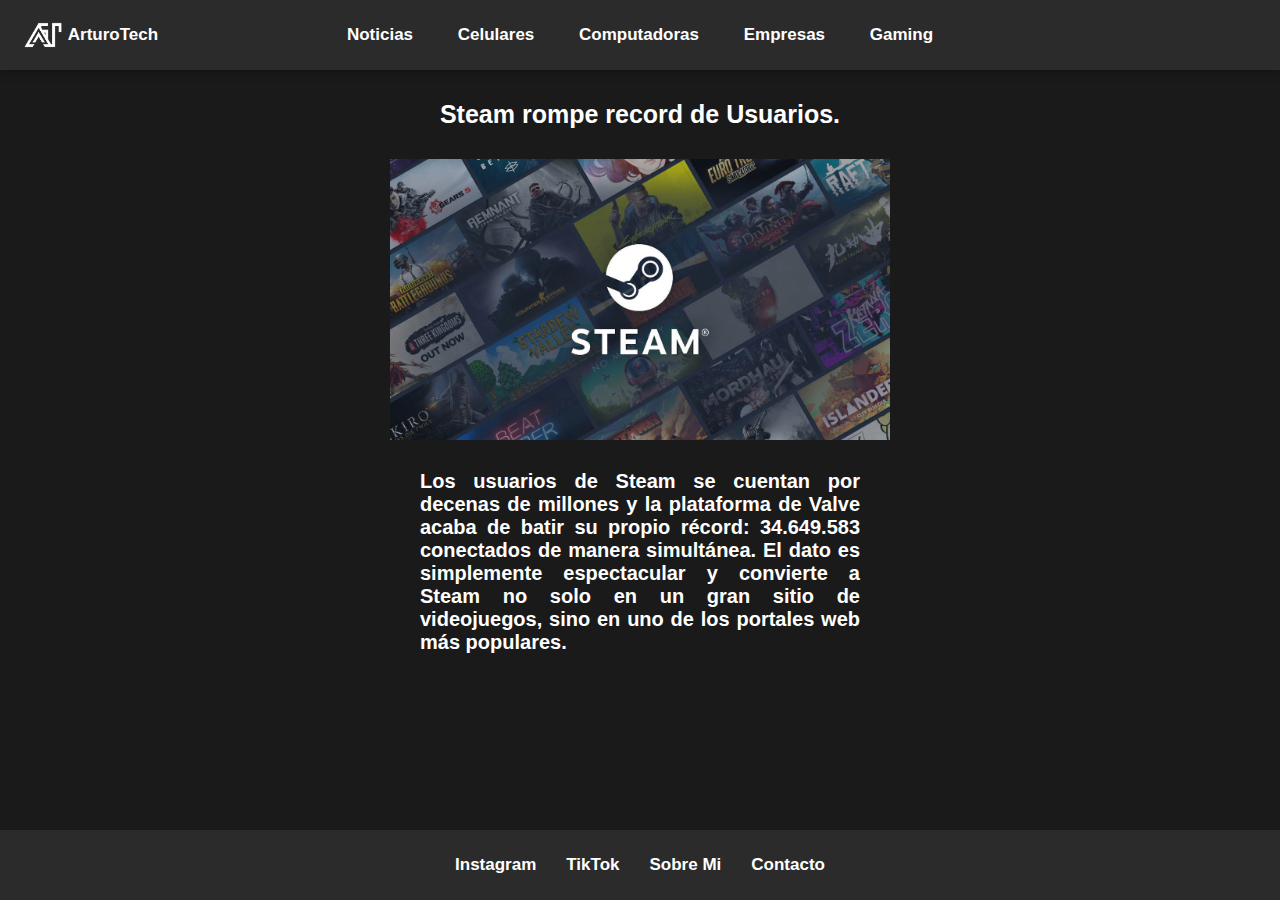
<file: GamingNoticia1.html>
<!doctype html>
<html lang="en">
<head>
    <meta charset="UTF-8">
    <meta http-equiv="X-UA-Compatible" content="IE=edge">
    <meta name="viewport" content="width=device-width, initial-scale=1.0">
    <title>Gaming</title>
    <link rel="icon" href="img/WATER MARK.png">
    <link rel="stylesheet" href="Style.css">
    <link rel="stylesheet" href="https://cdn.jsdelivr.net/npm/bootstrap-icons@1.11.3/font/bootstrap-icons.min.css">
</head>
<body>
<main>
    <header class="header">
        <a class="logo" href="./index.html"><img src="img/WATER MARK.png" alt=""><span>ArturoTech</span></a>
        <nav>
            <ul class="nav-links">
                <li><a href="./index.html">Noticias</a></li>
                <li><a href="./Celulares.html">Celulares</a></li>
                <li><a href="./Computadoras.html">Computadoras</a></li>
                <li><a href="./Empresas.html">Empresas</a></li>
                <li><a href="./Gaming.html">Gaming</a></li>
            </ul>
        </nav>
        <nav class="side-menu hidden">
            <ul class="nav-links">
                <li><a href="./index.html">Noticias</a></li>
                <li><a href="./Celulares.html">Celulares</a></li>
                <li><a href="./Computadoras.html">Computadoras</a></li>
                <li><a href="./Empresas.html">Empresas</a></li>
                <li><a href="./Gaming.html">Gaming</a></li>
            </ul>
        </nav>
        <button class="menu"><i class="bi bi-list"></i></button>
    </header>
    <article>
        <li style="padding-bottom: 30px;">Steam rompe record de Usuarios.</li>
        <a class= "miniatura">
            <img src="./img/GamingNoticia1.jpg" alt="">
        </a>
        <li id="titulo">
            <p>Los usuarios de Steam se cuentan por decenas de millones y la plataforma de Valve acaba de batir su propio récord: 34.649.583 conectados de manera simultánea. El dato es simplemente espectacular y convierte a Steam no solo en un gran sitio de videojuegos, sino en uno de los portales web más populares.</p>
        </li>
    </article>
    <footer>
        <div>
            <ul class="footer-links">
                <li><a href="https://www.instagram.com/soycomicoficial/" target="_blank">Instagram</a></li>
                <li><a href="https://www.tiktok.com/@soycomic" target="_blank">TikTok</a></li>
                <li><a href="About.html">Sobre Mi</a></li>
                <li><a href="Contacto.html">Contacto</a></li>
            </ul>
        </div>
    </footer>
</main>
<script src="./Code.js"></script>
</body>
</html>
</file>
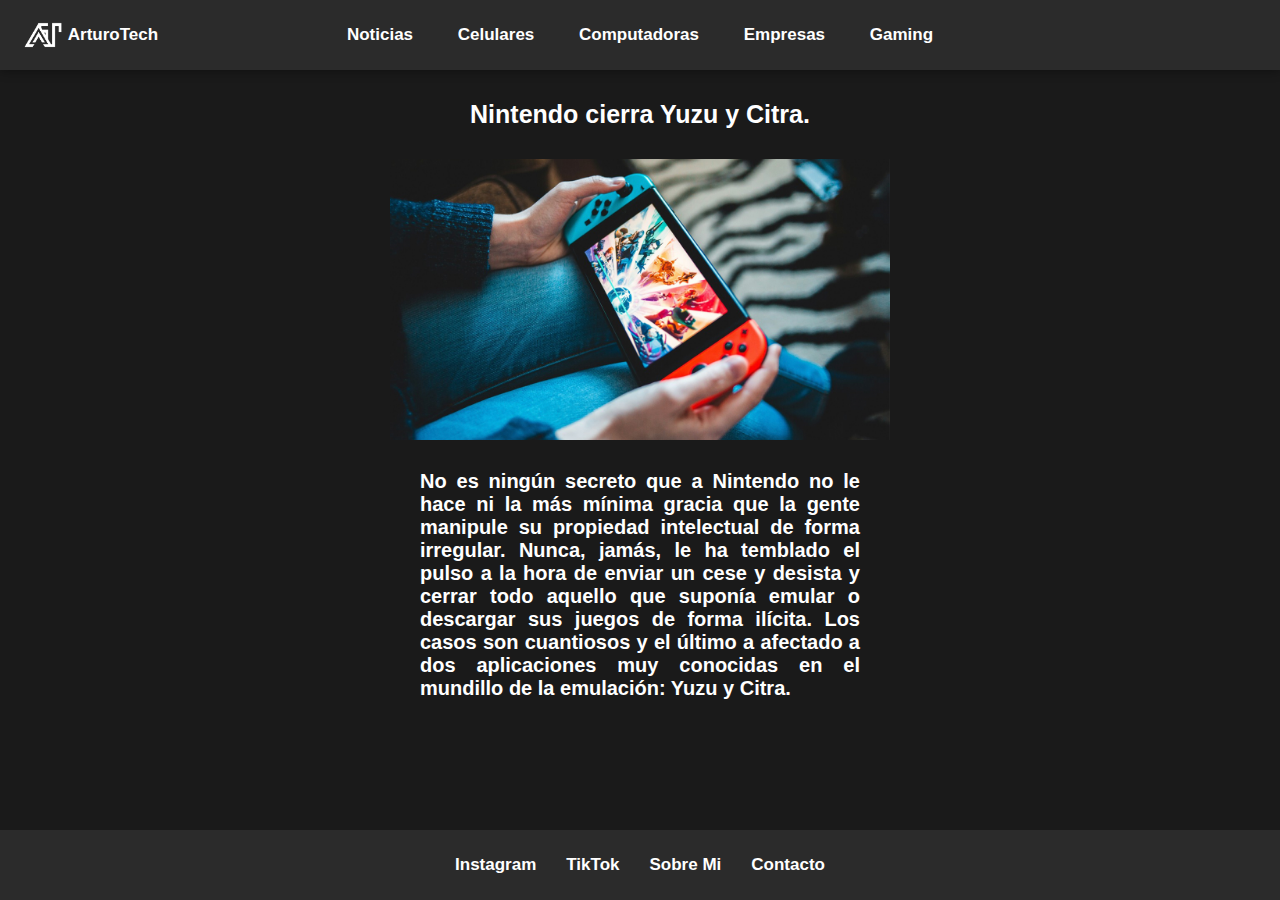
<file: GamingNoticia2.html>
<!doctype html>
<html lang="en">
<head>
    <meta charset="UTF-8">
    <meta http-equiv="X-UA-Compatible" content="IE=edge">
    <meta name="viewport" content="width=device-width, initial-scale=1.0">
    <title>Gaming</title>
    <link rel="icon" href="img/WATER MARK.png">
    <link rel="stylesheet" href="Style.css">
    <link rel="stylesheet" href="https://cdn.jsdelivr.net/npm/bootstrap-icons@1.11.3/font/bootstrap-icons.min.css">
</head>
<body>
<main>
    <header class="header">
        <a class="logo" href="./index.html"><img src="img/WATER MARK.png" alt=""><span>ArturoTech</span></a>
        <nav>
            <ul class="nav-links">
                <li><a href="./index.html">Noticias</a></li>
                <li><a href="./Celulares.html">Celulares</a></li>
                <li><a href="./Computadoras.html">Computadoras</a></li>
                <li><a href="./Empresas.html">Empresas</a></li>
                <li><a href="./Gaming.html">Gaming</a></li>
            </ul>
        </nav>
        <nav class="side-menu hidden">
            <ul class="nav-links">
                <li><a href="./index.html">Noticias</a></li>
                <li><a href="./Celulares.html">Celulares</a></li>
                <li><a href="./Computadoras.html">Computadoras</a></li>
                <li><a href="./Empresas.html">Empresas</a></li>
                <li><a href="./Gaming.html">Gaming</a></li>
            </ul>
        </nav>
        <button class="menu"><i class="bi bi-list"></i></button>
    </header>
    <article>
        <li style="padding-bottom: 30px;">Nintendo cierra Yuzu y Citra.</li>
        <a class= "miniatura">
            <img src="./img/GamingNoticia2.jpg" alt="">
        </a>
        <li id="titulo">
            <p>No es ningún secreto que a Nintendo no le hace ni la más mínima gracia que la gente manipule su propiedad intelectual de forma irregular. Nunca, jamás, le ha temblado el pulso a la hora de enviar un cese y desista y cerrar todo aquello que suponía emular o descargar sus juegos de forma ilícita. Los casos son cuantiosos y el último a afectado a dos aplicaciones muy conocidas en el mundillo de la emulación: Yuzu y Citra.</p>
        </li>
    </article>
    <footer>
        <div>
            <ul class="footer-links">
                <li><a href="https://www.instagram.com/soycomicoficial/" target="_blank">Instagram</a></li>
                <li><a href="https://www.tiktok.com/@soycomic" target="_blank">TikTok</a></li>
                <li><a href="About.html">Sobre Mi</a></li>
                <li><a href="Contacto.html">Contacto</a></li>
            </ul>
        </div>
    </footer>
</main>
<script src="./Code.js"></script>
</body>
</html>
</file>
<file: Style.css>
*{
    box-sizing: border-box;
    margin: 0;
    padding: 0;
    font-family: 'Trebuchet MS', sans-serif;
    font-size: 17px;
    font-weight: bold;
}

body{
    margin: 0;
    padding: 0;
    background-color: #1A1A1A;
    overflow-x: hidden;
}

hr {
    opacity: 0.3;
    margin: 40px 30vw;
}

header nav {
    display: flex;
    align-items: center;
    text-align: center;
    margin: auto;
}

.header{
    position: relative;
    background-color: #2B2B2B;
    display: flex;
    align-items: center;
    height: 70px;
    padding: 1px 1%;
    box-shadow: 0px 1px 10px rgba(0, 0, 0, 0.381);

    & > a {
        position: absolute;
        display: flex;
        align-items: center;
        text-decoration: none;
        color: white;

        & img {
            margin-right: 5px;
        }
    }
}

.header .logo{
    cursor: pointer;
    margin-left: 10px;
}

.header .logo img{
    height: 40px;
    width: 40px;
    transition: all 0.3s;
}

.header .logo img:hover{
    transform: scale(1.1);
}

.header .nav-links{
    list-style: none;
}

.header .nav-links li{
    display: inline-block;
    padding: 0 20px;
}

.header .nav-links a{
    color: #ffff;
    text-decoration: none;
}

.header .nav-links a:hover{
    color: rgb(185, 185, 185);
}

footer{
    height: 70px;
    width: 100%;
    background-color: #2B2B2B;
}

footer .footer-links{
    list-style: none;
}

footer .footer-links a{
    color: #ffff;
    text-decoration: none;
    transition: all 0.2s;
}

footer .footer-links a:hover{
    color: rgb(185, 185, 185);
}

footer .footer-links li{
    text-align: center;
    padding: 15px;
}

footer ul{
    display: flex;
    align-items: center;
    justify-content: center;
    height: 100%;
}

footer div {
    height: 100%;
}

article li{
    list-style: none;
    color: white;
    font-size: 25px;
    text-align: center;
    padding-top: 30px;
    margin-inline: 20px;
}

article .miniatura{
    display: flex;
    justify-content: center;
    width: 100vw;
    max-width: 500px;
    margin: auto;
    height: auto;
    margin-bottom: 0;
}

article .miniatura img{
    width: 100%;
    max-width: 700px;
    margin-inline: auto;
    object-fit: contain;
}

article {
    flex-grow: 1;
}

#titulo p
{
    font-size: 20px;
    margin: 0 400px 20px 400px;
    text-align: justify;
}

main {
    display: flex;
    flex-direction: column;
    min-height: 100vh;
    width: 100vw;
    overflow: hidden;
}

.menu {
    display: none;
    background-color: transparent;
    border: none;
    position: relative;
    z-index: 100;

    & i {
        color: white;
        font-size: 40px;
    }
}

.side-menu {
    height: 100vh;
    width: 250px;
    position: absolute;
    top: 0;
    background-color: #2B2B2B;
    z-index: 50;
    transition: all 0.5s ease;
    right: 0;

    & .nav-links{
        width: 100%;

        & li {
            display: block;
            margin: 40px;
        }
    }
}

.hidden {
    display: none;
    right: -100vw;
}

@media screen and (max-width: 960px) {
    .header span {
        display: none;
    }

    #titulo p {
        margin-inline: 10px;
    }

    hr {
        margin: 40px 20vw;
    }
}

@media screen and (max-width: 750px) {
    .header span {
        display: inherit;
    }

    header nav {
        display: none;
    }

    .menu {
        display: inherit;
        margin-left: auto;
        margin-right: 5px;
    }

    .side-menu {
        display: flex;
    }

    #titulo p {
        margin-inline: 30px;
    }

    hr {
        margin: 40px 10vw;
    }
}
</file>
